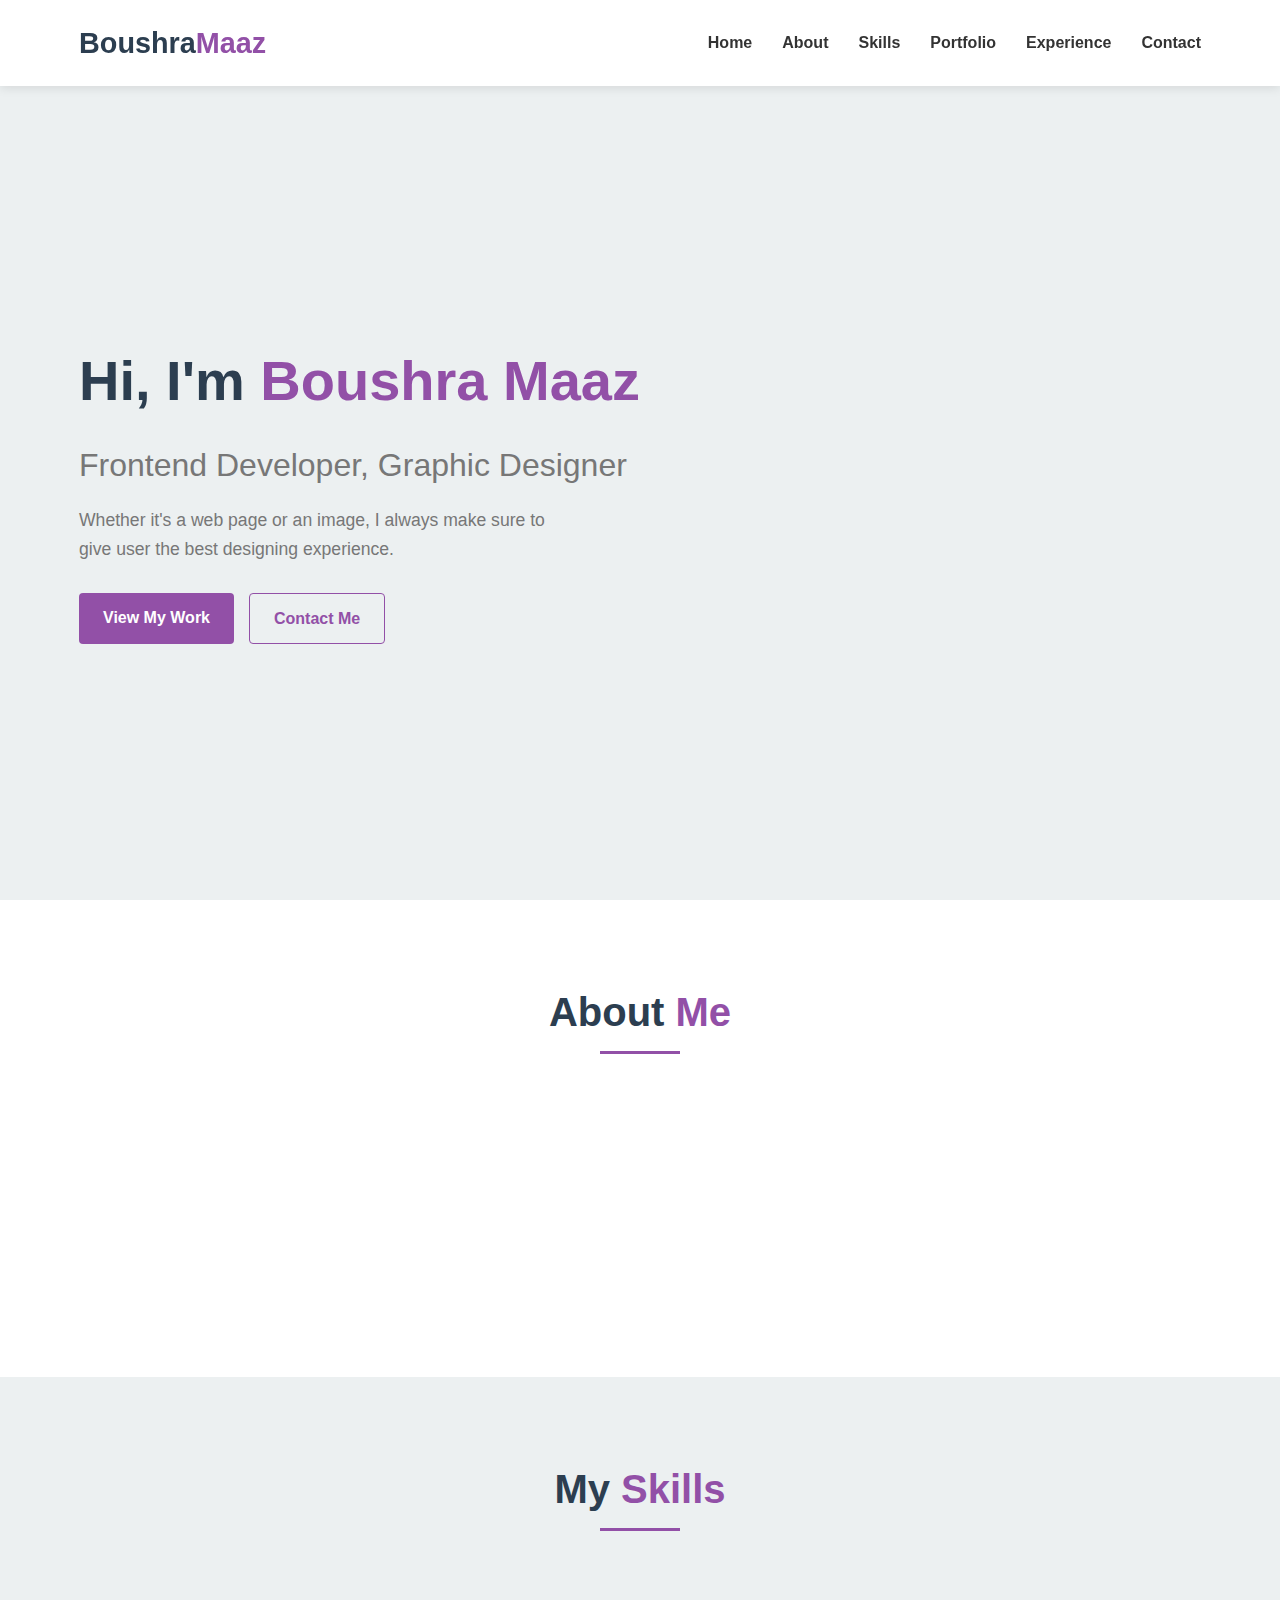
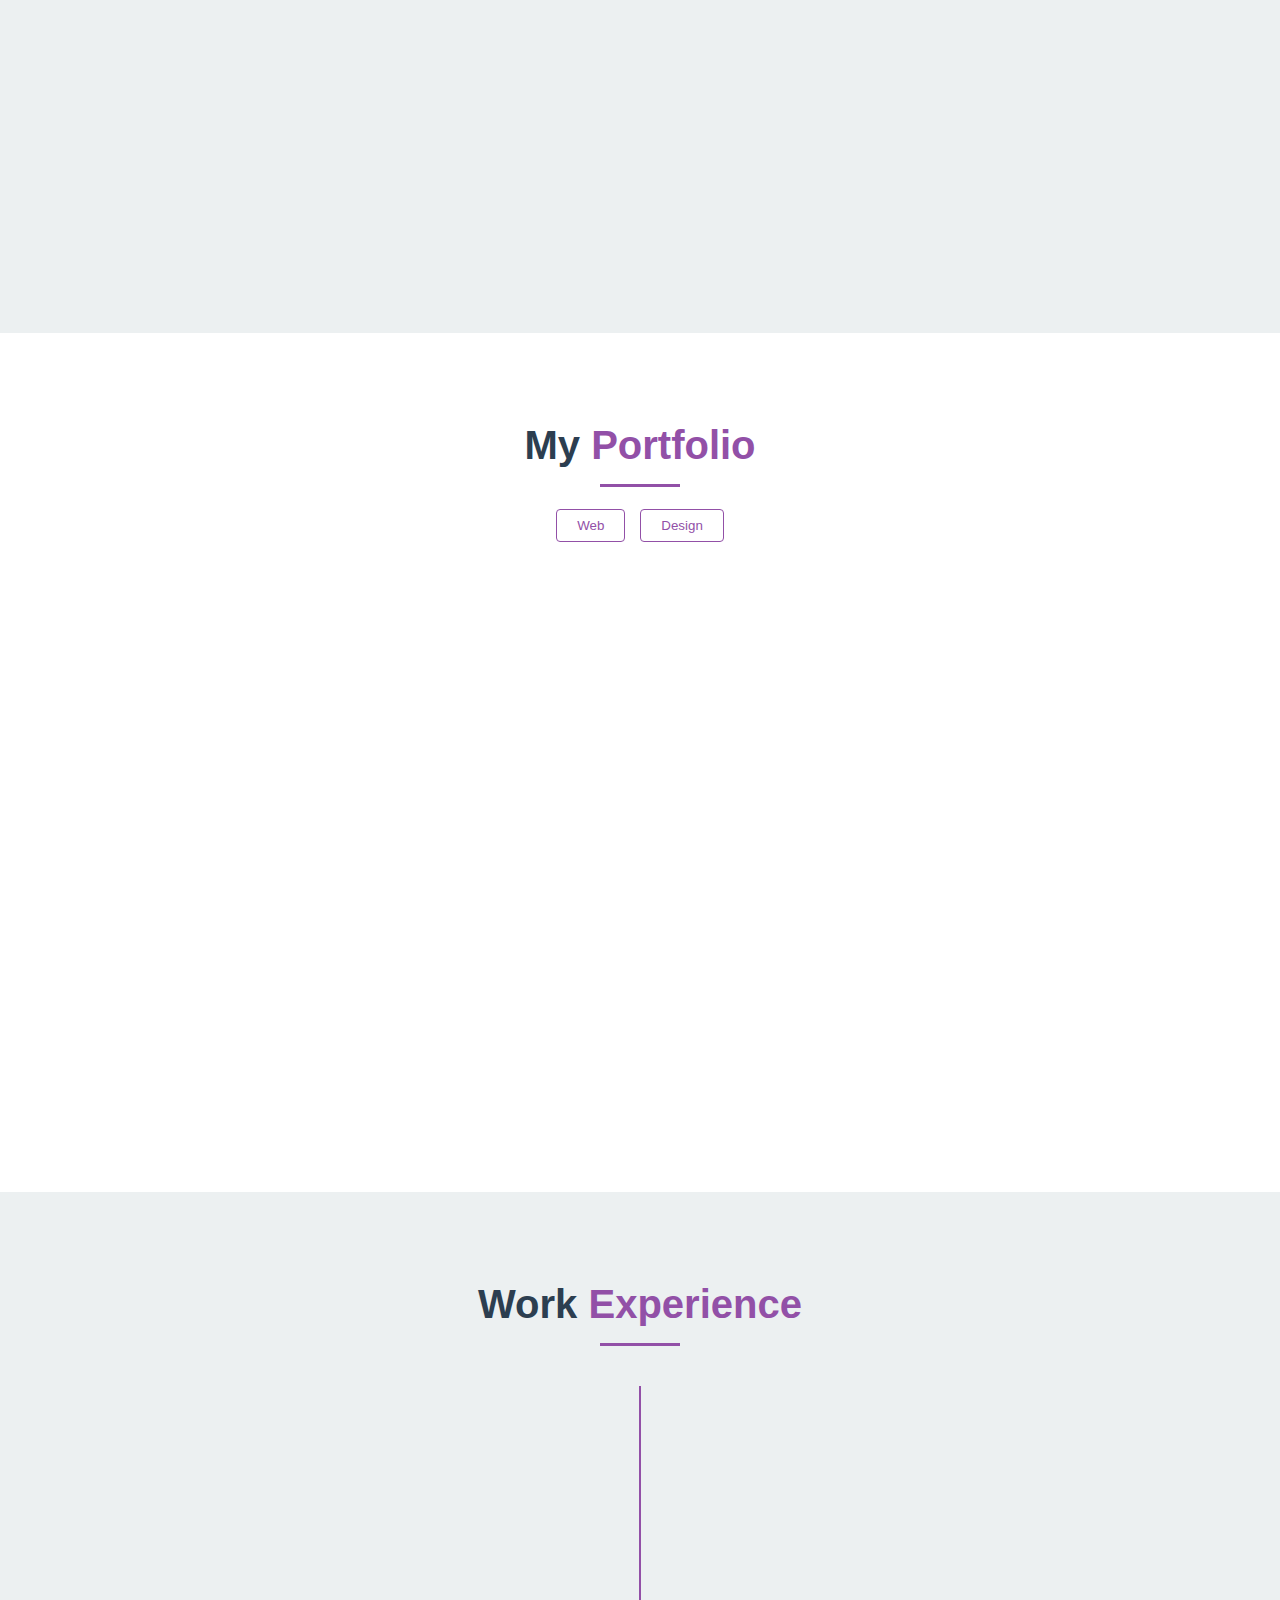
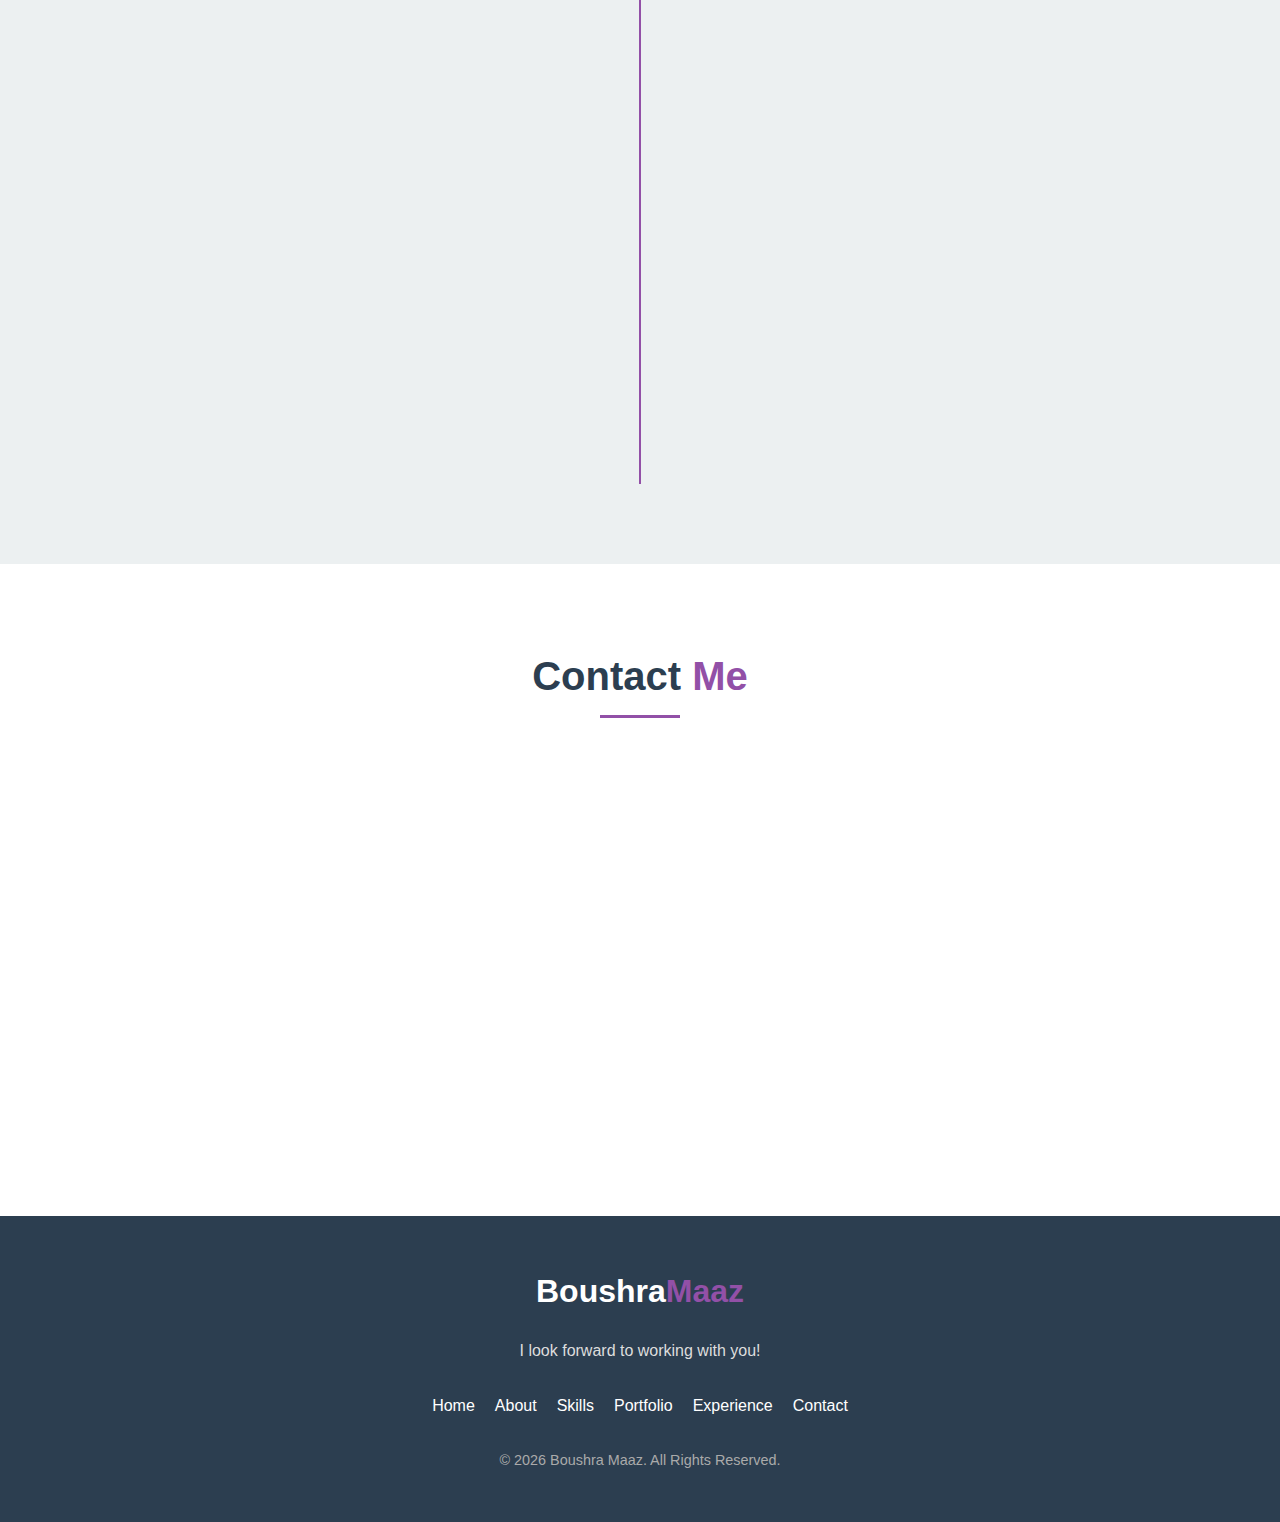
<file: index.html>
<!DOCTYPE html>
<html lang="en">
<head>
    <meta charset="UTF-8">
    <meta name="viewport" content="width=device-width, initial-scale=1.0">
    <title> Boushra Maaz Portfolio</title>
    <link rel="stylesheet" href="https://cdnjs.cloudflare.com/ajax/libs/font-awesome/6.4.0/css/all.min.css">
    <link rel="stylesheet" href="styles.css">
</head>
<body>
    <!-- Header/Navigation -->
    <header>
        <div class="container">
            <div class="logo">Boushra<span>Maaz</span></div>
            <nav class="nav-links">
                <ul>
                    <li><a href="#home">Home</a></li>
                    <li><a href="#about">About</a></li>
                    <li><a href="#skills">Skills</a></li>
                    <li><a href="#portfolio">Portfolio</a></li>
                    <li><a href="#experience">Experience</a></li>
                    <li><a href="#contact">Contact</a></li>
                </ul>
            </nav>
            <div class="menu-toggle">
                <i class="fas fa-bars"></i>
            </div>
        </div>
    </header>

    <!-- Hero Section -->
    <section id="home" class="hero">
        <div class="container">
            <div class="hero-content">
                <h1>Hi, I'm <span>Boushra Maaz</span></h1>
                <h2>Frontend Developer, Graphic Designer</h2>
                <p>Whether it's a web page or an image, I always make sure to give user the best designing experience.</p>
                <div class="hero-btns">
                    <a href="#portfolio" class="btn primary">View My Work</a>
                    <a href="#contact" class="btn secondary">Contact Me</a>
                </div>
            </div>
        </div>
    </section>

    <!-- About Section -->
    <section id="about" class="about">
        <div class="container">
            <h2 class="section-title">About <span>Me</span></h2>
            <div class="about-content">
                <div class="about-text">
                    <h3>Who I Am</h3>
                    <p>Passionate Junior Frontend Developer and experienced Graphic Designer with a strong eye for aesthetics and functionality. I love building responsive, accessible websites that blend clean code with engaging design. Detail-oriented and always learning, I thrive on turning creative ideas into reality—both in code and design. Excited to collaborate on innovative projects and grow as a developer! </p>
                    <div class="social-links">
                        <a href="https://www.linkedin.com/in/boushra-maaz-profile?utm_source=share&utm_campaign=share_via&utm_content=profile&utm_medium=android_app" target="_blank"><i class="fab fa-linkedin"></i></a>
                        <a href="https://www.instagram.com/boushra_m3az/profilecard/?igsh=MW96a2g3eG84M3NhZg==" target="_blank"><i class="fab fa-instagram"></i></a>
                    </div>
                </div>
            </div>
        </div>
    </section>

    <!-- Skills Section -->
    <section id="skills" class="skills">
        <div class="container">
            <h2 class="section-title">My <span>Skills</span></h2>
            <div class="skills-content">
                <div class="skills-text">
                    <h3>My Technical Skills & Experiences</h3>
                    <p> Skilled in HTML, CSS, JavaScript, Photoshop, and Canva.</p>
                </div>
                <div class="skills-progress">
                    <div class="skill-item">
                        <div class="skill-info">
                            <span>HTML/CSS</span>
                            <span>90%</span>
                        </div>
                        <div class="progress-bar">
                            <div class="progress html-css"></div>
                        </div>
                    </div>
                    <div class="skill-item">
                        <div class="skill-info">
                            <span>JavaScript</span>
                            <span>50%</span>
                        </div>
                        <div class="progress-bar">
                            <div class="progress javascript"></div>
                        </div>
                    </div>
                    <div class="skill-item">
                        <div class="skill-info">
                            <span>Photoshop</span>
                            <span>70%</span>
                        </div>
                        <div class="progress-bar">
                            <div class="progress photoshop"></div>
                        </div>
                    </div>
                    <div class="skill-item">
                        <div class="skill-info">
                            <span>Canva</span>
                            <span>95%</span>
                        </div>
                        <div class="progress-bar">
                            <div class="progress canva"></div>
                        </div>
                    </div>
                    
                </div>
            </div>
        </div>
    </section>

    <!-- Portfolio Section -->
    <section id="portfolio" class="portfolio">
        <div class="container">
            <h2 class="section-title">My <span>Portfolio</span></h2>
            <div class="portfolio-filter">
                <button class="filter-btn" data-filter="web">Web</button>
                <button class="filter-btn" data-filter="design">Design</button>
            </div>
            <div class="portfolio-grid">
                <!-- Project 1 -->
                <div class="portfolio-item" data-category="web">
                    <img src="web project.PNG" alt="Project 1">
                    <div class="portfolio-overlay">
                        <h3>Web Project</h3>
                        <p>Portfolio Website</p>
                        <a href="#" class="portfolio-link"><i class="fas fa-external-link-alt"></i></a>
                    </div>
                </div>
                <!-- Project 2 -->
                <div class="portfolio-item" data-category="design">
                    <img src="logo.jpg" alt="Project 2">
                    <div class="portfolio-overlay">
                        <h3>Graphic Design</h3>
                        <p>Logo</p>
                    </div>
                </div>
                <!-- Project 3 -->
                <div class="portfolio-item" data-category="design">
                    <img src="logo 2.jpg" alt="Project 3">
                    <div class="portfolio-overlay">
                        <h3>Graphic Design</h3>
                        <p>Logo</p>
                    </div>
                </div>
                <!-- Project 4 -->
                <div class="portfolio-item" data-category="design">
                    <img src="smpost.png" alt="Project 4">
                    <div class="portfolio-overlay">
                        <h3>Graphic Design</h3>
                        <p>Social media post</p>
                    </div>
                </div>
                <!-- Project 5 -->
                <div class="portfolio-item" data-category="design">
                    <img src="smpost2.png" alt="Project 5">
                    <div class="portfolio-overlay">
                        <h3>Graphic Design</h3>
                        <p>Social media post</p>
                    </div>
                </div>
            </div>
        </div>
    </section>

    <!-- Experience Section -->
    <section id="experience" class="experience">
        <div class="container">
            <h2 class="section-title">Work <span>Experience</span></h2>
            <div class="timeline">
                <!-- Experience 1 -->
                <div class="timeline-item">
                    <div class="timeline-date">2025-Present</div>
                    <div class="timeline-content">
                        <h3>Junior Developer</h3>
                        <h4>Paper Airplanes Inc.</h4>
                        <p>Taking a web development course in Paper Airplanes has boosted my knowledge in building websites on my own like this one.</p>
                    </div>
                </div>
                <!-- Experience 2 -->
                <div class="timeline-item">
                    <div class="timeline-date">2022-Present</div>
                    <div class="timeline-content">
                        <h3>Graphic Designer</h3>
                        <h4>Freelancing</h4>
                        <p>I work as a freelancer. I accept deals offered by teams, organizations, small companies, or even by individuals.</p>
                    </div>
                </div>
                <!-- Experience 3 -->
                <div class="timeline-item">
                    <div class="timeline-date">2023-2025</div>
                    <div class="timeline-content">
                        <h3>Graphic Designer</h3>
                        <h4>Elite Medical Team</h4>
                        <p>I volunteered in a medical team as a graphic designer to design medical social media posts, I gained extra experience which was awesome.</p>
                    </div>
                </div>
            </div>
        </div>
    </section>

    <!-- Contact Section -->
    <section id="contact" class="contact">
        <div class="container">
            <h2 class="section-title">Contact <span>Me</span></h2>
            <div class="contact-content">
                <div class="contact-info">
                    <h3>Get in Touch</h3>
                    <p>If you're interested in working with me, here is my contacting information.</p>
                    <div class="info-item">
                        <i class="fas fa-envelope"></i>
                        <span>Email:</span>
                        <p>boushramaaz777@gmail.com</p>
                    </div>
                    <div class="info-item">
                        <i class="fas fa-phone"></i>
                        <span>Phone:</span>
                        <p>+963988793429</p>
                    </div>
                    <div class="info-item">
                        <i class="fas fa-map-marker-alt"></i>
                        <span>Location:</span>
                        <p>Aleppo, Syria</p>
                    </div>
                    <div class="social-links">
                        <a href="https://www.linkedin.com/in/boushra-maaz-profile?utm_source=share&utm_campaign=share_via&utm_content=profile&utm_medium=android_app" target="_blank"><i class="fab fa-linkedin"></i></a>
                        <a href="#">https://github.com/BoushraM/BoushraM.github.io<i class="fab fa-github"></i></a>
                        <a href="https://www.instagram.com/boushra_m3az/profilecard/?igsh=MW96a2g3eG84M3NhZg==" target="_blank"><i class="fab fa-instagram"></i></a>
                    </div>
                </div>
                <div class="contact-form">
                    <form id="contactForm">
                        <div class="form-group">
                            <input type="text" id="name" placeholder="Your Name" required>
                        </div>
                        <div class="form-group">
                            <input type="email" id="email" placeholder="Your Email" required>
                        </div>
                        <div class="form-group">
                            <input type="text" id="subject" placeholder="Subject">
                        </div>
                        <div class="form-group">
                            <textarea id="message" rows="5" placeholder="Your Message" required></textarea>
                        </div>
                        <button type="submit" class="btn primary">Send Message</button>
                    </form>
                </div>
            </div>
        </div>
    </section>

    <!-- Footer -->
    <footer>
        <div class="container">
            <div class="footer-content">
                <div class="footer-logo">Boushra<span>Maaz</span></div>
                <p>I look forward to working with you!</p>
                <div class="footer-links">
                    <a href="#home">Home</a>
                    <a href="#about">About</a>
                    <a href="#skills">Skills</a>
                    <a href="#portfolio">Portfolio</a>
                    <a href="#experience">Experience</a>
                    <a href="#contact">Contact</a>
                </div>
                <div class="footer-copy">
                    <p>&copy; <span id="year"></span> Boushra Maaz. All Rights Reserved.</p>
                </div>
            </div>
        </div>
    </footer>

    <!-- Back to Top Button -->
    <a href="#home" class="back-to-top"><i class="fas fa-arrow-up"></i></a>

    <script src="script.js"></script>
</body>
</html>
</file>
<file: styles.css>
/* Global Styles */
:root {
    --primary-color: #9250a7;
    --secondary-color: #502c32;
    --accent-color: #e74c3c;
    --light-color: #ecf0f1;
    --dark-color: #2c3e50;
    --text-color: #333;
    --text-light: #777;
    --white: #fff;
    --black: #000;
    --transition: all 0.3s ease;
}

* {
    margin: 0;
    padding: 0;
    box-sizing: border-box;
}

html {
    scroll-behavior: smooth;
}

body {
    font-family: 'Segoe UI', Tahoma, Geneva, Verdana, sans-serif;
    line-height: 1.6;
    color: var(--text-color);
    background-color: var(--white);
    overflow-x: hidden;
}

a {
    text-decoration: none;
    color: inherit;
}

ul {
    list-style: none;
}

img {
    max-width: 100%;
    height: auto;
}

.container {
    width: 90%;
    max-width: 1200px;
    margin: 0 auto;
    padding: 0 15px;
}

.btn {
    display: inline-block;
    padding: 12px 24px;
    border-radius: 4px;
    font-weight: 600;
    text-transform: capitalize;
    transition: var(--transition);
    cursor: pointer;
    border: none;
    outline: none;
}

.btn.primary {
    background-color: var(--primary-color);
    color: var(--white);
}

.btn.primary:hover {
    background-color: #2980b9;
}

.btn.secondary {
    background-color: transparent;
    color: var(--primary-color);
    border: 1px solid var(--primary-color);
}

.btn.secondary:hover {
    background-color: var(--primary-color);
    color: var(--white);
}

.section-title {
    font-size: 2.5rem;
    margin-bottom: 2rem;
    text-align: center;
    position: relative;
    color: var(--dark-color);
}

.section-title span {
    color: var(--primary-color);
}

.section-title::after {
    content: '';
    position: absolute;
    bottom: -10px;
    left: 50%;
    transform: translateX(-50%);
    width: 80px;
    height: 3px;
    background-color: var(--primary-color);
}

/* Header Styles */
header {
    position: fixed;
    top: 0;
    left: 0;
    width: 100%;
    z-index: 1000;
    background-color: var(--white);
    box-shadow: 0 2px 10px rgba(0, 0, 0, 0.1);
    transition: var(--transition);
}

header .container {
    display: flex;
    justify-content: space-between;
    align-items: center;
    padding: 20px 15px;
}

.logo {
    font-size: 1.8rem;
    font-weight: 700;
    color: var(--dark-color);
}

.logo span {
    color: var(--primary-color);
}

.nav-links ul {
    display: flex;
}

.nav-links ul li {
    margin-left: 30px;
}

.nav-links ul li a {
    font-weight: 600;
    transition: var(--transition);
    position: relative;
}

.nav-links ul li a::after {
    content: '';
    position: absolute;
    bottom: -5px;
    left: 0;
    width: 0;
    height: 2px;
    background-color: var(--primary-color);
    transition: var(--transition);
}

.nav-links ul li a:hover::after {
    width: 100%;
}

.nav-links ul li a.active {
    color: var(--primary-color);
}

.menu-toggle {
    font-size: 1.5rem;
    cursor: pointer;
    display: none;
}

/* Hero Section Styles */
.hero {
    min-height: 100vh;
    display: flex;
    align-items: center;
    padding-top: 80px;
    background-color: var(--light-color);
}

.hero .container {
    display: flex;
    align-items: center;
    justify-content: space-between;
}

.hero-content {
    flex: 1;
    padding-right: 30px;
}

.hero-content h1 {
    font-size: 3.5rem;
    margin-bottom: 15px;
    color: var(--dark-color);
}

.hero-content h1 span {
    color: var(--primary-color);
}

.hero-content h2 {
    font-size: 2rem;
    margin-bottom: 15px;
    color: var(--text-light);
    font-weight: 400;
}

.hero-content p {
    font-size: 1.1rem;
    margin-bottom: 30px;
    color: var(--text-light);
    max-width: 500px;
}

.hero-btns {
    display: flex;
    gap: 15px;
}

.hero-image {
    flex: 1;
    text-align: center;
}

.hero-image img {
    max-width: 400px;
    border-radius: 10px;
    box-shadow: 0 10px 30px rgba(0, 0, 0, 0.1);
}

/* About Section Styles */
.about {
    padding: 80px 0;
}

.about-content {
    display: flex;
    align-items: center;
    gap: 50px;
    margin-top: 50px;
}

.about-image {
    flex: 1;
}

.about-image img {
    border-radius: 10px;
    box-shadow: 0 10px 30px rgba(0, 0, 0, 0.1);
}

.about-text {
    flex: 1;
}

.about-text h3 {
    font-size: 1.8rem;
    margin-bottom: 20px;
    color: var(--dark-color);
}

.about-text p {
    margin-bottom: 20px;
    color: var(--text-light);
}

.about-info {
    display: grid;
    grid-template-columns: repeat(2, 1fr);
    gap: 15px;
    margin: 30px 0;
}

.info-item {
    display: flex;
    align-items: center;
}

.info-item span {
    font-weight: 600;
    margin-right: 10px;
    color: var(--dark-color);
}

.info-item p {
    margin: 0;
    color: var(--text-light);
}

.social-links {
    display: flex;
    gap: 15px;
    margin-top: 20px;
}

.social-links a {
    display: flex;
    align-items: center;
    justify-content: center;
    width: 40px;
    height: 40px;
    border-radius: 50%;
    background-color: var(--light-color);
    color: var(--dark-color);
    transition: var(--transition);
    position: relative;
     z-index: 10;
}

.social-links a:hover {
    background-color: var(--primary-color);
    color: var(--white);
}

/* Skills Section Styles */
.skills {
    padding: 80px 0;
    background-color: var(--light-color);
}

.skills-content {
    display: flex;
    align-items: center;
    gap: 50px;
    margin-top: 50px;
}

.skills-text {
    flex: 1;
}

.skills-text h3 {
    font-size: 1.8rem;
    margin-bottom: 20px;
    color: var(--dark-color);
}

.skills-text p {
    margin-bottom: 30px;
    color: var(--text-light);
}

.skills-progress {
    flex: 1;
}

.skill-item {
    margin-bottom: 25px;
}

.skill-info {
    display: flex;
    justify-content: space-between;
    margin-bottom: 10px;
}

.skill-info span {
    font-weight: 600;
    color: var(--dark-color);
}

.progress-bar {
    width: 100%;
    height: 10px;
    background-color: #ddd;
    border-radius: 5px;
    overflow: hidden;
}

.progress {
    height: 100%;
    background-color: var(--primary-color);
    border-radius: 5px;
}

.progress.html-css {
    width: 90%;
}

.progress.javascript {
    width: 50%;
}

.progress.photoshop {
    width: 70%;
}

.progress.canva {
    width: 95%;
}

/* Portfolio Section Styles */
.portfolio {
    padding: 80px 0;
}

.portfolio-filter {
    display: flex;
    justify-content: center;
    gap: 15px;
    margin-bottom: 40px;
}

.filter-btn {
    padding: 8px 20px;
    background-color: transparent;
    border: 1px solid var(--primary-color);
    color: var(--primary-color);
    border-radius: 4px;
    cursor: pointer;
    transition: var(--transition);
}

.filter-btn.active, .filter-btn:hover {
    background-color: var(--primary-color);
    color: var(--white);
}

.portfolio-grid {
    display: grid;
    grid-template-columns: repeat(auto-fill, minmax(350px, 1fr));
    gap: 30px;
}

.portfolio-item {
    position: relative;
    border-radius: 10px;
    overflow: hidden;
    box-shadow: 0 5px 15px rgba(0, 0, 0, 0.1);
    transition: var(--transition);
}

.portfolio-item img {
    width: 100%;
    height: 250px;
    object-fit: cover;
    display: block;
    transition: var(--transition);
}

.portfolio-overlay {
    position: absolute;
    top: 0;
    left: 0;
    width: 100%;
    height: 100%;
    background-color: rgba(0, 0, 0, 0.8);
    display: flex;
    flex-direction: column;
    justify-content: center;
    align-items: center;
    opacity: 0;
    transition: var(--transition);
    color: var(--white);
    padding: 20px;
    text-align: center;
}

.portfolio-overlay h3 {
    font-size: 1.5rem;
    margin-bottom: 10px;
}

.portfolio-overlay p {
    margin-bottom: 15px;
    color: #ddd;
}

.portfolio-link {
    width: 50px;
    height: 50px;
    border-radius: 50%;
    background-color: var(--primary-color);
    color: var(--white);
    display: flex;
    align-items: center;
    justify-content: center;
    transition: var(--transition);
}

.portfolio-link:hover {
    transform: rotate(360deg);
}

.portfolio-item:hover .portfolio-overlay {
    opacity: 1;
}

.portfolio-item:hover img {
    transform: scale(1.1);
}

/* Experience Section Styles */
.experience {
    padding: 80px 0;
    background-color: var(--light-color);
}

.timeline {
    position: relative;
    max-width: 800px;
    margin: 50px auto 0;
}

.timeline::before {
    content: '';
    position: absolute;
    top: 0;
    left: 50%;
    transform: translateX(-50%);
    width: 2px;
    height: 100%;
    background-color: var(--primary-color);
}

.timeline-item {
    position: relative;
    margin-bottom: 50px;
}

.timeline-item:last-child {
    margin-bottom: 0;
}

.timeline-date {
    position: absolute;
    top: 0;
    left: 50%;
    transform: translateX(-50%);
    background-color: var(--primary-color);
    color: var(--white);
    padding: 8px 15px;
    border-radius: 20px;
    font-weight: 600;
}

.timeline-content {
    width: calc(50% - 40px);
    padding: 20px;
    background-color: var(--white);
    border-radius: 8px;
    box-shadow: 0 5px 15px rgba(0, 0, 0, 0.1);
}

.timeline-item:nth-child(odd) .timeline-content {
    margin-left: auto;
}

.timeline-item:nth-child(even) .timeline-content {
    margin-right: auto;
}

.timeline-content h3 {
    font-size: 1.3rem;
    margin-bottom: 5px;
    color: var(--primary-color);
}

.timeline-content h4 {
    font-size: 1rem;
    margin-bottom: 10px;
    color: var(--dark-color);
}

.timeline-content p {
    color: var(--text-light);
}

/* Contact Section Styles */
.contact {
    padding: 80px 0;
}

.contact-content {
    display: flex;
    gap: 50px;
    margin-top: 50px;
}

.contact-info {
    flex: 1;
}

.contact-info h3 {
    font-size: 1.8rem;
    margin-bottom: 20px;
    color: var(--dark-color);
}

.contact-info p {
    margin-bottom: 30px;
    color: var(--text-light);
}

.info-item {
    display: flex;
    align-items: center;
    margin-bottom: 20px;
}

.info-item i {
    width: 40px;
    height: 40px;
    background-color: var(--light-color);
    color: var(--primary-color);
    border-radius: 50%;
    display: flex;
    align-items: center;
    justify-content: center;
    margin-right: 15px;
}

.info-item span {
    font-weight: 600;
    margin-right: 10px;
    color: var(--dark-color);
}

.info-item p {
    margin: 0;
    color: var(--text-light);
}

.contact-form {
    flex: 1;
}

.form-group {
    margin-bottom: 20px;
}

.form-group input,
.form-group textarea {
    width: 100%;
    padding: 12px 15px;
    border: 1px solid #ddd;
    border-radius: 4px;
    font-family: inherit;
    font-size: 1rem;
    transition: var(--transition);
    outline: none;
}

.form-group input:focus,
.form-group textarea:focus {
    border-color: var(--primary-color);
}

.form-group textarea {
    resize: vertical;
    min-height: 120px;
}

/* Footer Styles */
footer {
    background-color: var(--dark-color);
    color: var(--white);
    padding: 50px 0 20px;
}

.footer-content {
    text-align: center;
}

.footer-logo {
    font-size: 2rem;
    font-weight: 700;
    margin-bottom: 20px;
}

.footer-logo span {
    color: var(--primary-color);
}

.footer-content p {
    max-width: 600px;
    margin: 0 auto 30px;
    color: #ddd;
}

.footer-links {
    display: flex;
    justify-content: center;
    gap: 20px;
    margin-bottom: 30px;
    flex-wrap: wrap;
}

.footer-links a {
    transition: var(--transition);
}

.footer-links a:hover {
    color: var(--primary-color);
}

.footer-copy p {
    color: #aaa;
    font-size: 0.9rem;
}

/* Back to Top Button */
.back-to-top {
    position: fixed;
    bottom: 30px;
    right: 30px;
    width: 50px;
    height: 50px;
    background-color: var(--primary-color);
    color: var(--white);
    border-radius: 50%;
    display: flex;
    align-items: center;
    justify-content: center;
    font-size: 1.2rem;
    opacity: 0;
    visibility: hidden;
    transition: var(--transition);
    z-index: 999;
}

.back-to-top.active {
    opacity: 1;
    visibility: visible;
}

.back-to-top:hover {
    background-color: var(--dark-color);
}

/* Responsive Styles */
@media (max-width: 992px) {
    .hero .container,
    .about-content,
    .skills-content,
    .contact-content {
        flex-direction: column;
    }

    .hero-content,
    .about-text,
    .skills-text,
    .contact-info {
        padding-right: 0;
        margin-bottom: 40px;
    }

    .hero-image,
    .about-image {
        margin-top: 40px;
    }

    .timeline::before {
        left: 40px;
    }

    .timeline-date {
        left: 40px;
    }

    .timeline-content {
        width: calc(100% - 90px);
        margin-left: 80px !important;
    }
}

@media (max-width: 768px) {
    .menu-toggle {
        display: block;
    }

    .nav-links {
        position: fixed;
        top: 80px;
        left: -100%;
        width: 100%;
        height: calc(100vh - 80px);
        background-color: var(--white);
        transition: var(--transition);
        padding: 40px 0;
        box-shadow: 0 5px 15px rgba(0, 0, 0, 0.1);
    }

    .nav-links.active {
        left: 0;
    }

    .nav-links ul {
        flex-direction: column;
        align-items: center;
    }

    .nav-links ul li {
        margin: 15px 0;
    }

    .hero-content h1 {
        font-size: 2.5rem;
    }

    .hero-content h2 {
        font-size: 1.5rem;
    }

    .section-title {
        font-size: 2rem;
    }

    .portfolio-grid {
        grid-template-columns: repeat(auto-fill, minmax(250px, 1fr));
    }

    .about-info {
        grid-template-columns: 1fr;
    }
}

@media (max-width: 576px) {
    .hero-btns {
        flex-direction: column;
        gap: 10px;
    }

    .btn {
        width: 100%;
        text-align: center;
    }

    .portfolio-filter {
        flex-wrap: wrap;
    }
}
</file>
